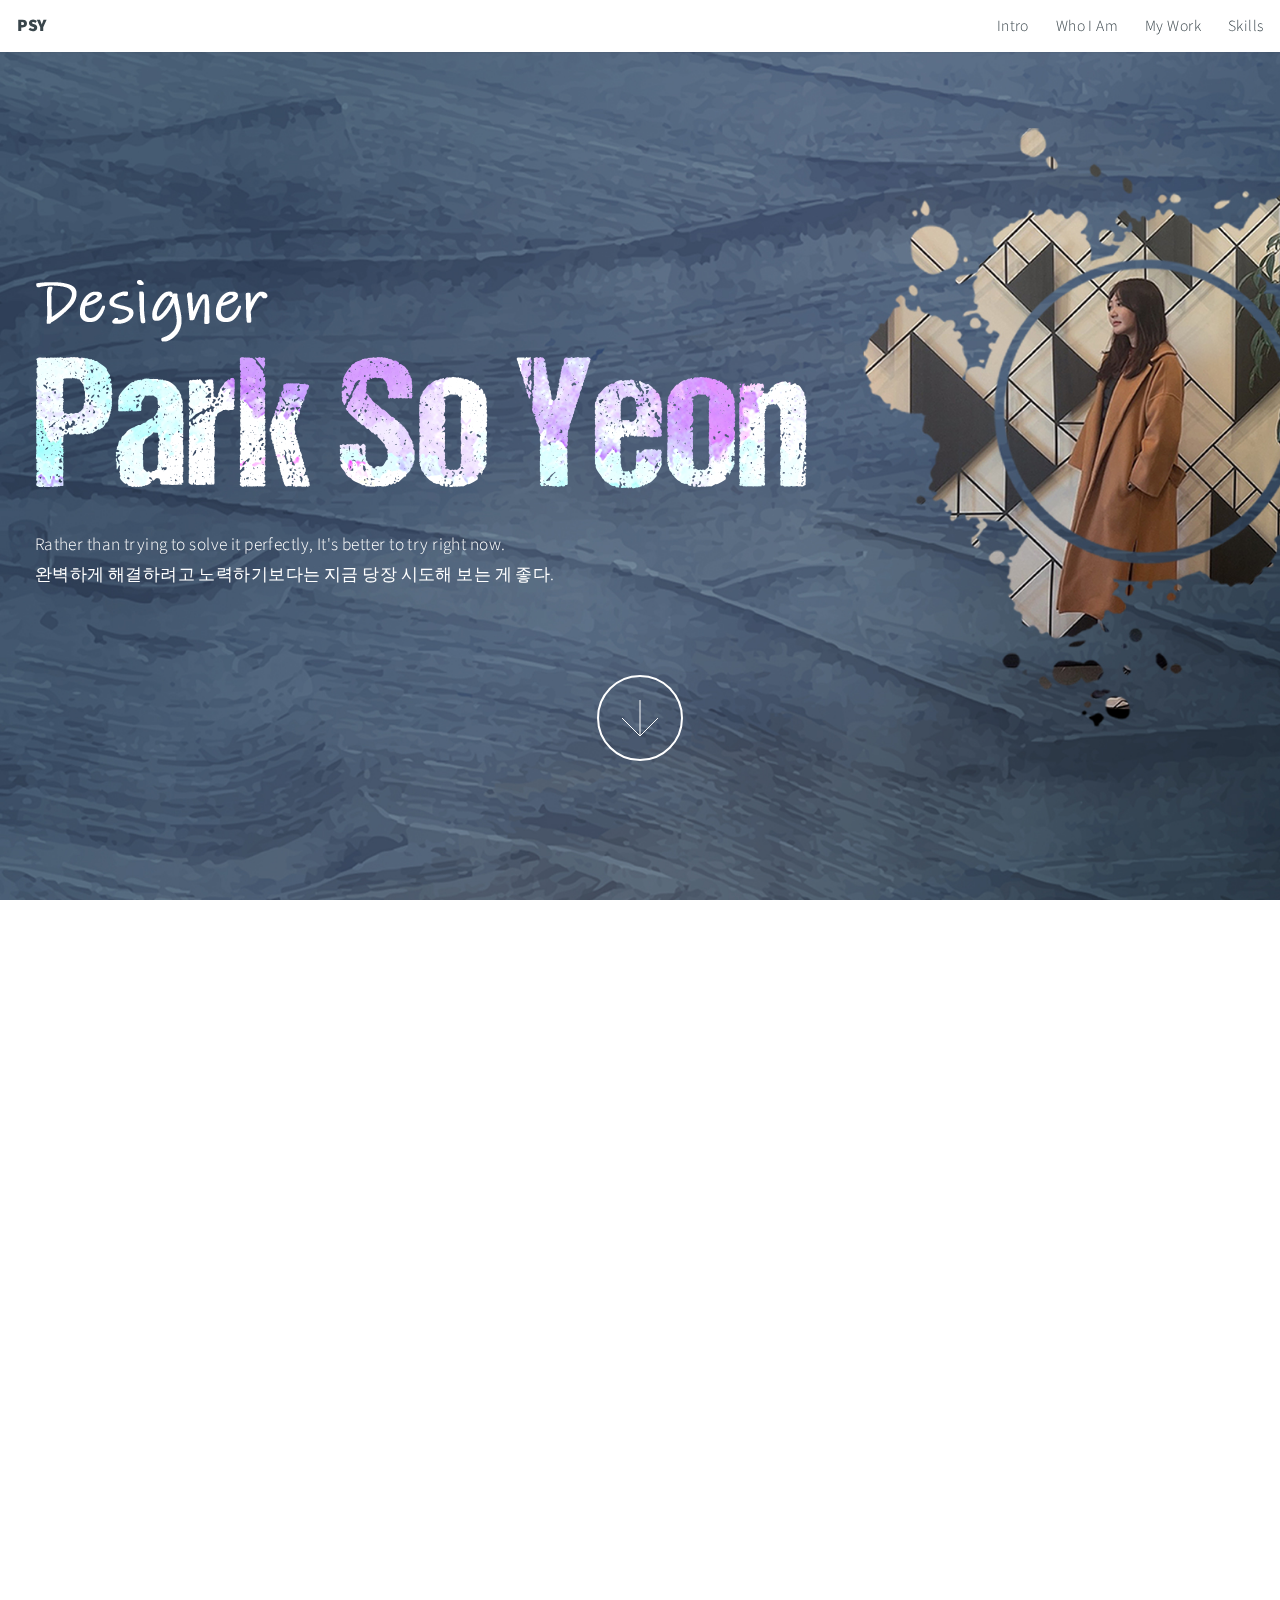
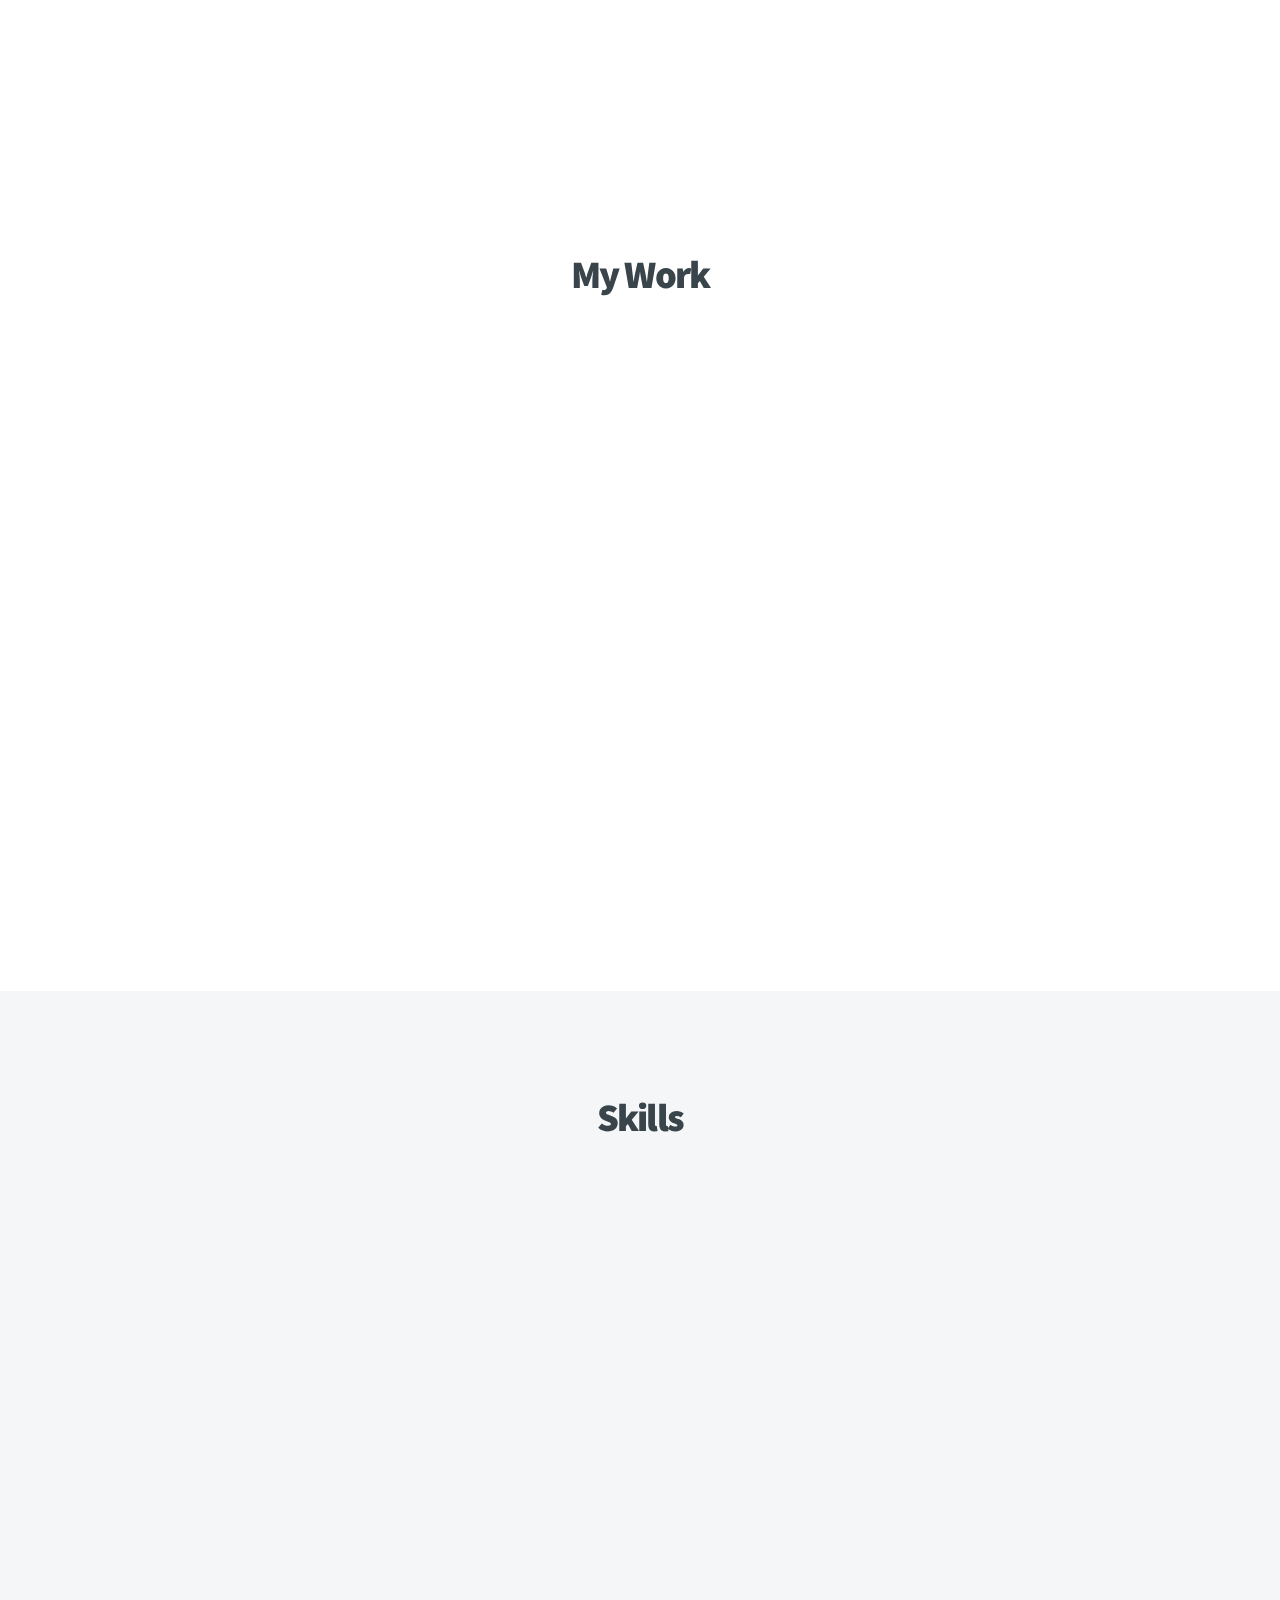
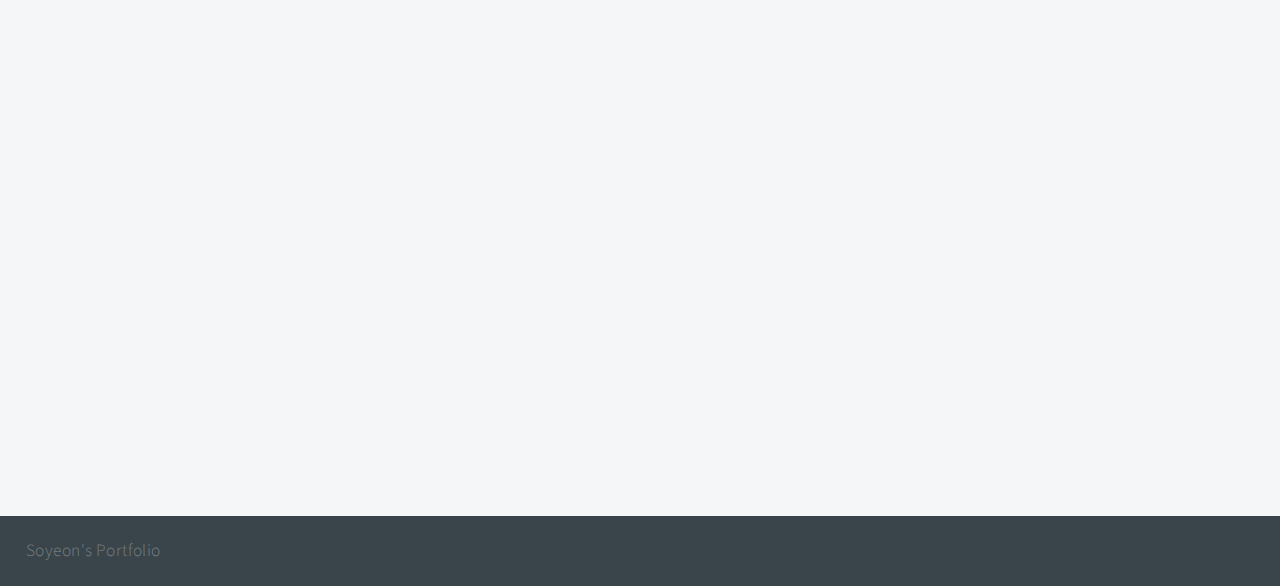
<file: index.html>
<!DOCTYPE HTML>
<!--
	Big Picture by HTML5 UP
	html5up.net | @ajlkn
	Free for personal and commercial use under the CCA 3.0 license (html5up.net/license)
-->
<html>

<head>
	<title>Soyeon's Portfolio</title>
	<meta charset="utf-8" />
	<meta name="viewport" content="width=device-width, initial-scale=1, user-scalable=no" />
	
	<link href="https://unpkg.com/aos@2.3.1/dist/aos.css" rel="stylesheet"><!--aos css 연결-->
	<script src="https://unpkg.com/aos@2.3.1/dist/aos.js"></script><!--aos js 연결-->
	<link rel="stylesheet" href="assets/css/main.css" />
	<noscript>
		<link rel="stylesheet" href="assets/css/noscript.css" />
	</noscript>
</head>

<body class="is-preload">

	<!-- Header -->
	<header id="header">
		<h1>PSY</h1>
		<nav>
			<ul>
				<li><a href="#intro">Intro</a></li>
				<li><a href="#two">Who I Am</a></li>
				<li><a href="#work">My Work</a></li>
				<li><a href="#contact">Skills</a></li>
			</ul>
		</nav>
	</header>

	<!-- Intro -->
	<section id="intro" class="main style1 dark fullscreen">
		<div class="content">
			<img src="images/disigner.png" alt="디자이너 박소연">
			<p>
				Rather than trying to solve it perfectly,<br class="brnone">
				It's better to try right now. <br><br class="brnone">
				완벽하게 해결하려고 노력하기보다는<br class="brnone">
				지금 당장 시도해 보는 게 좋다.
			</p>
			<footer>
				<a href="#two" class="button style2 down">More</a>
			</footer>
		</div>
	</section>



	<!-- Two -->
	<section id="two" class="main style2 left dark fullscreen">
		<div class="content box style2">
			<header>
				<h2><img src="images/whoiam.png" alt="who i am"></h2>
			</header>
			<h3>언제나 배울 준비가 되어있는 Attitude!</h3>
			<p>
				
				새로운 경험과 그 경험 속에서 배우는 지식은 끝없이 펼쳐져 있다고 생각합니다. <br>
				저는 그런 생활에서도 무언가를 얻기 위해 늘 생각하고 상상하곤 했습니다. <br>
				그런 생각을 그려내는 디자이너에 매료되어 지금 이 자리까지 왔습니다. <br>
				하루하루를 배우고 느끼며 즐거움을 얻는 디자이너, <br>
				그 경험들을 토대로 새로운 세계를 만드는 디자이너 <br>
				그런 디자이너가 될 <span>박소연</span>입니다.
			</p>
		</div>
		<a href="#work" class="button style2 down anchored">Next</a>
	</section>

	<!-- Work -->
	<section id="work" class="main style3 primary">
		<div class="content">
			<header>
				<h2>My Work</h2>
				
			</header>

			<!-- Gallery  -->
			<div class="gallery">
				<article class="from-left">
					<div class="image fit">
						<img src="images/thumbs/01.jpg" title="The Anonymous Red" alt="">
					</div>
				</article>
				<article class="from-right">
					<div class="image fit">
						<p class="work_uptitle">project1</p>
						<h2 class="work_title">해뭄도시락</h2>
						<p class="work_nar">누구나 맛있게 먹을 수 있는<br>
							도시락브랜드입니다.
						</p>
						<div class="btn_box">
							<a class="work_sub_title" href="pj1_bi.html" target="_blank">BIBX Guide</a>
							<a class="work_sub_title" href="pj1_web.html" target="_blank">Web Guide</a>
							<a class="work_sub_title" href="https://soyeonpp.github.io/haemum/" target="_blank">Site</a>
							<a class="work_sub_title" href="pj1_video.html" target="_blank">Video</a>
							<a class="work_sub_title" href="https://soyeonpp.github.io/soyeonpp-haemum_Ebook/" target="_blank">E-book</a>
						</div>
					</div>
				</article>
				<article class="from-left">
					<div href="#" class="image fit" target="_blank">
						<img src="images/thumbs/03.jpg" title="Air Lounge" alt="" />
					</div>
				</article>
				<article class="from-right">
					<div class="image fit">
						<p class="work_uptitle">project2</p>
						<h2 class="work_title">은가비농장</h2>
						<p class="work_nar">
							와인을 직접 경험하고 느낄 수 있는<br>
							와인체험 포도농장입니다.
						</p>
						<div class="btn_box">
							<a class="work_sub_title" href="pj2_bi.html" target="_blank">BIBX Guide</a>
							<a class="work_sub_title" href="pj2_web.html" target="_blank">Web Guide</a>
							<a class="work_sub_title" href="https://soyeonpp.github.io/EunGabi" target="_blank">Site</a>
							<a class="work_sub_title" href="pj2_video.html" target="_blank">Video</a>
							<a class="work_sub_title" href="https://soyeonpp.github.io/EunGabi_Ebook/" target="_blank">E-book</a>
						</div>
					</div>
				</article>
			</div>

		</div>
	</section>

	<!-- Contact -->
	<section id="contact" class="main style3 secondary">
		<div class="content">
			<header>
				<h2>Skills</h2>
			</header>
			<div id="section2">
				<div class="chart chart2" data-percent="80" data-aos="fade-up" data-aos-duration="1500"><span class="title">HTML5</span></div>
			
			<div class="chart chart2" data-percent="70" data-aos="fade-up" data-aos-duration="1500"><span class="title">CSS3</span></div>
		
			<div class="chart chart2" data-percent="70" data-aos="fade-up" data-aos-duration="1500"><span class="title">Photoshop</span></div>
			</div>
			<div id="section2">
				<div class="chart chart2" data-percent="70" data-aos="fade-up" data-aos-duration="1500"><span class="title">Illustator</span></div>
			
			<div class="chart chart2" data-percent="60" data-aos="fade-up" data-aos-duration="1500"><span class="title">After Effects</span></div>
		
			<div class="chart chart2" data-percent="65" data-aos="fade-up" data-aos-duration="1500"><span class="title">Premiere</span></div>
			</div>
		</div>
	</section>

	<!-- Footer -->
	<footer id="footer">

		<!-- Icons -->
		<ul class="icons">
			<li>Soyeon's Portfolio</li>
		</ul>

		<!-- Menu -->
		<ul class="menu">
			
		</ul>

	</footer>

	<!-- Scripts -->
	<script src="assets/js/jquery.min.js"></script>
	<script src="assets/js/jquery.scrolly.min.js"></script>
	<script src="assets/js/jquery.scrollex.min.js"></script>
	<script src="assets/js/browser.min.js"></script>
	<script src="assets/js/breakpoints.min.js"></script>

	<script src="assets/js/jquery.easypiechart.min.js"></script><!--차트 제이쿼리 소스-->
	<script src="assets/js/chart_style.js"></script><!--차트 모양, 색상 변경하는 파일 소스-->
	<script src="assets/js/util.js"></script>
	<script src="assets/js/main.js"></script>
	<script>//원형그래프
		AOS.init();
	  </script>

</body>

</html>
</file>
<file: assets/css/noscript.css>
/*
	Big Picture by HTML5 UP
	html5up.net | @ajlkn
	Free for personal and commercial use under the CCA 3.0 license (html5up.net/license)
*/

/* Loader */

	body:before, body:after {
		display: none;
	}
</file>
<file: assets/css/main.css>
@import url("https://fonts.googleapis.com/css?family=Source+Sans+Pro:300,900");
@import url("fontawesome-all.min.css");

/*
	Big Picture by HTML5 UP
	html5up.net | @ajlkn
	Free for personal and commercial use under the CCA 3.0 license (html5up.net/license)
*/



html, body, div, span, applet, object,
iframe, h1, h2, h3, h4, h5, h6, p, blockquote,
pre, a, abbr, acronym, address, big, cite,
code, del, dfn, em, img, ins, kbd, q, s, samp,
small, strike, strong, sub, sup, tt, var, b,
u, i, center, dl, dt, dd, ol, ul, li, fieldset,
form, label, legend, table, caption, tbody,
tfoot, thead, tr, th, td, article, aside,
canvas, details, embed, figure, figcaption,
footer, header, hgroup, menu, nav, output, ruby,
section, summary, time, mark, audio, video {
	margin: 0;
	padding: 0;
	border: 0;
	font-size: 100%;
	font: inherit;
	vertical-align: baseline;}
a{
	text-decoration: none;
}
article, aside, details, figcaption, figure,
footer, header, hgroup, menu, nav, section {
	display: block;}

body {
	line-height: 1;
}

ol, ul {
	list-style: none;
}

blockquote, q {
	quotes: none;
}

	blockquote:before, blockquote:after, q:before, q:after {
		content: '';
		content: none;
	}

table {
	border-collapse: collapse;
	border-spacing: 0;
}

body {
	-webkit-text-size-adjust: none;
}

mark {
	background-color: transparent;
	color: inherit;
}

input::-moz-focus-inner {
	border: 0;
	padding: 0;
}

input, select, textarea {
	-moz-appearance: none;
	-webkit-appearance: none;
	-ms-appearance: none;
	appearance: none;
}
/*그래프*/
.chart {float: left; width: 33.33%; height: 296px; text-align: center;}
.chart span.title{position: relative; display: block; width: 100%; text-align: center; top: 110px;}
#section2{
 margin-top: 30px;
}
@media screen and (max-width: 1280px) {

	.chart{
		width: 50%;
	}

}
@media screen and (max-width: 737px) {

	.chart{
		width: 100%;
	}

}

/* Basic */

	@-ms-viewport {
		width: device-width;
	}

	html {
		height: 100%;
	}

	html {
		box-sizing: border-box;
	}

	*, *:before, *:after {
		box-sizing: inherit;
	}

	body {
		background: #ffffff;
		height: 100%;
		min-width: 320px;
	}

		body.is-preload *, body.is-preload *:before, body.is-preload *:after {
			-moz-animation: none !important;
			-webkit-animation: none !important;
			-ms-animation: none !important;
			animation: none !important;
			-moz-transition: none !important;
			-webkit-transition: none !important;
			-ms-transition: none !important;
			transition: none !important;
		}
		.main.style2 > .content > h3{
			padding-bottom: 20px;
		}

/* Spinner */

	@-moz-keyframes spinner-rotate {
		0% {
			-moz-transform: scale(1) rotate(0deg);
			-webkit-transform: scale(1) rotate(0deg);
			-ms-transform: scale(1) rotate(0deg);
			transform: scale(1) rotate(0deg);
		}

		100% {
			-moz-transform: scale(1) rotate(360deg);
			-webkit-transform: scale(1) rotate(360deg);
			-ms-transform: scale(1) rotate(360deg);
			transform: scale(1) rotate(360deg);
		}
	}

	@-webkit-keyframes spinner-rotate {
		0% {
			-moz-transform: scale(1) rotate(0deg);
			-webkit-transform: scale(1) rotate(0deg);
			-ms-transform: scale(1) rotate(0deg);
			transform: scale(1) rotate(0deg);
		}

		100% {
			-moz-transform: scale(1) rotate(360deg);
			-webkit-transform: scale(1) rotate(360deg);
			-ms-transform: scale(1) rotate(360deg);
			transform: scale(1) rotate(360deg);
		}
	}

	@-ms-keyframes spinner-rotate {
		0% {
			-moz-transform: scale(1) rotate(0deg);
			-webkit-transform: scale(1) rotate(0deg);
			-ms-transform: scale(1) rotate(0deg);
			transform: scale(1) rotate(0deg);
		}

		100% {
			-moz-transform: scale(1) rotate(360deg);
			-webkit-transform: scale(1) rotate(360deg);
			-ms-transform: scale(1) rotate(360deg);
			transform: scale(1) rotate(360deg);
		}
	}

	@keyframes spinner-rotate {
		0% {
			-moz-transform: scale(1) rotate(0deg);
			-webkit-transform: scale(1) rotate(0deg);
			-ms-transform: scale(1) rotate(0deg);
			transform: scale(1) rotate(0deg);
		}

		100% {
			-moz-transform: scale(1) rotate(360deg);
			-webkit-transform: scale(1) rotate(360deg);
			-ms-transform: scale(1) rotate(360deg);
			transform: scale(1) rotate(360deg);
		}
	}

/* Loader */

	@-moz-keyframes spinner-show {
		0% {
			opacity: 0;
		}

		100% {
			opacity: 1;
		}
	}

	@-webkit-keyframes spinner-show {
		0% {
			opacity: 0;
		}

		100% {
			opacity: 1;
		}
	}

	@-ms-keyframes spinner-show {
		0% {
			opacity: 0;
		}

		100% {
			opacity: 1;
		}
	}

	@keyframes spinner-show {
		0% {
			opacity: 0;
		}

		100% {
			opacity: 1;
		}
	}

	@-moz-keyframes spinner-hide {
		0% {
			-moz-transform: scale(1) rotate(0deg);
			-webkit-transform: scale(1) rotate(0deg);
			-ms-transform: scale(1) rotate(0deg);
			transform: scale(1) rotate(0deg);
			color: #e5e6e7;
			z-index: 100001;
		}

		99% {
			-moz-transform: scale(0.5) rotate(360deg);
			-webkit-transform: scale(0.5) rotate(360deg);
			-ms-transform: scale(0.5) rotate(360deg);
			transform: scale(0.5) rotate(360deg);
			color: #e5e6e7;
			z-index: 100001;
		}

		100% {
			-moz-transform: scale(0.5) rotate(360deg);
			-webkit-transform: scale(0.5) rotate(360deg);
			-ms-transform: scale(0.5) rotate(360deg);
			transform: scale(0.5) rotate(360deg);
			color: #e5e6e7;
			z-index: -1;
		}
	}

	@-webkit-keyframes spinner-hide {
		0% {
			-moz-transform: scale(1) rotate(0deg);
			-webkit-transform: scale(1) rotate(0deg);
			-ms-transform: scale(1) rotate(0deg);
			transform: scale(1) rotate(0deg);
			color: #e5e6e7;
			z-index: 100001;
		}

		99% {
			-moz-transform: scale(0.5) rotate(360deg);
			-webkit-transform: scale(0.5) rotate(360deg);
			-ms-transform: scale(0.5) rotate(360deg);
			transform: scale(0.5) rotate(360deg);
			color: #e5e6e7;
			z-index: 100001;
		}

		100% {
			-moz-transform: scale(0.5) rotate(360deg);
			-webkit-transform: scale(0.5) rotate(360deg);
			-ms-transform: scale(0.5) rotate(360deg);
			transform: scale(0.5) rotate(360deg);
			color: #e5e6e7;
			z-index: -1;
		}
	}

	@-ms-keyframes spinner-hide {
		0% {
			-moz-transform: scale(1) rotate(0deg);
			-webkit-transform: scale(1) rotate(0deg);
			-ms-transform: scale(1) rotate(0deg);
			transform: scale(1) rotate(0deg);
			color: #e5e6e7;
			z-index: 100001;
		}

		99% {
			-moz-transform: scale(0.5) rotate(360deg);
			-webkit-transform: scale(0.5) rotate(360deg);
			-ms-transform: scale(0.5) rotate(360deg);
			transform: scale(0.5) rotate(360deg);
			color: #e5e6e7;
			z-index: 100001;
		}

		100% {
			-moz-transform: scale(0.5) rotate(360deg);
			-webkit-transform: scale(0.5) rotate(360deg);
			-ms-transform: scale(0.5) rotate(360deg);
			transform: scale(0.5) rotate(360deg);
			color: #e5e6e7;
			z-index: -1;
		}
	}

	@keyframes spinner-hide {
		0% {
			-moz-transform: scale(1) rotate(0deg);
			-webkit-transform: scale(1) rotate(0deg);
			-ms-transform: scale(1) rotate(0deg);
			transform: scale(1) rotate(0deg);
			color: #e5e6e7;
			z-index: 100001;
		}

		99% {
			-moz-transform: scale(0.5) rotate(360deg);
			-webkit-transform: scale(0.5) rotate(360deg);
			-ms-transform: scale(0.5) rotate(360deg);
			transform: scale(0.5) rotate(360deg);
			color: #e5e6e7;
			z-index: 100001;
		}

		100% {
			-moz-transform: scale(0.5) rotate(360deg);
			-webkit-transform: scale(0.5) rotate(360deg);
			-ms-transform: scale(0.5) rotate(360deg);
			transform: scale(0.5) rotate(360deg);
			color: #e5e6e7;
			z-index: -1;
		}
	}

	@-moz-keyframes overlay-hide {
		0% {
			opacity: 1;
			z-index: 100000;
		}

		15% {
			opacity: 1;
			z-index: 100000;
		}

		99% {
			opacity: 0;
			z-index: 100000;
		}

		100% {
			opacity: 0;
			z-index: -1;
		}
	}

	@-webkit-keyframes overlay-hide {
		0% {
			opacity: 1;
			z-index: 100000;
		}

		15% {
			opacity: 1;
			z-index: 100000;
		}

		99% {
			opacity: 0;
			z-index: 100000;
		}

		100% {
			opacity: 0;
			z-index: -1;
		}
	}

	@-ms-keyframes overlay-hide {
		0% {
			opacity: 1;
			z-index: 100000;
		}

		15% {
			opacity: 1;
			z-index: 100000;
		}

		99% {
			opacity: 0;
			z-index: 100000;
		}

		100% {
			opacity: 0;
			z-index: -1;
		}
	}

	@keyframes overlay-hide {
		0% {
			opacity: 1;
			z-index: 100000;
		}

		15% {
			opacity: 1;
			z-index: 100000;
		}

		99% {
			opacity: 0;
			z-index: 100000;
		}

		100% {
			opacity: 0;
			z-index: -1;
		}
	}

	body {
		text-decoration: none;
	}

		body:before {
			-moz-animation: spinner-show 1.5s 1 0.25s ease forwards, spinner-hide 0.25s ease-in-out forwards !important;
			-webkit-animation: spinner-show 1.5s 1 0.25s ease forwards, spinner-hide 0.25s ease-in-out forwards !important;
			-ms-animation: spinner-show 1.5s 1 0.25s ease forwards, spinner-hide 0.25s ease-in-out forwards !important;
			animation: spinner-show 1.5s 1 0.25s ease forwards, spinner-hide 0.25s ease-in-out forwards !important;
			-moz-transform-origin: 50% 50%;
			-webkit-transform-origin: 50% 50%;
			-ms-transform-origin: 50% 50%;
			transform-origin: 50% 50%;
			-moz-osx-font-smoothing: grayscale;
			-webkit-font-smoothing: antialiased;
			font-family: FontAwesome;
			font-style: normal;
			font-weight: normal;
			text-transform: none !important;
			color: #e5e6e7;
			content: '\f1ce';
			cursor: default;
			display: block;
			font-size: 2em;
			height: 2em;
			left: 50%;
			line-height: 2em;
			margin: -1em 0 0 -1em;
			opacity: 0;
			position: fixed;
			text-align: center;
			top: 50%;
			width: 2em;
			z-index: -1;
		}

		body:after {
			-moz-animation: overlay-hide 1.5s ease-in forwards !important;
			-webkit-animation: overlay-hide 1.5s ease-in forwards !important;
			-ms-animation: overlay-hide 1.5s ease-in forwards !important;
			animation: overlay-hide 1.5s ease-in forwards !important;
			background: #ffffff;
			content: '';
			display: block;
			height: 100%;
			left: 0;
			opacity: 0;
			position: fixed;
			top: 0;
			width: 100%;
			z-index: -1;
		}

		body.is-preload:before {
			-moz-animation: spinner-show 1.5s 1 0.25s ease forwards, spinner-rotate 0.75s infinite linear !important;
			-webkit-animation: spinner-show 1.5s 1 0.25s ease forwards, spinner-rotate 0.75s infinite linear !important;
			-ms-animation: spinner-show 1.5s 1 0.25s ease forwards, spinner-rotate 0.75s infinite linear !important;
			animation: spinner-show 1.5s 1 0.25s ease forwards, spinner-rotate 0.75s infinite linear !important;
			z-index: 100001;
		}

		body.is-preload:after {
			-moz-animation: none !important;
			-webkit-animation: none !important;
			-ms-animation: none !important;
			animation: none !important;
			opacity: 1;
			z-index: 100000;
		}

	@media (-webkit-min-device-pixel-ratio: 2) {

		body:before {
			line-height: 2.025em;
		}

	}

/* Type */

	body, input, textarea, select {
		font-family: "Source Sans Pro", "sans-serif";
		font-weight: 300;
		font-size: 18pt;
		line-height: 1.75em;
		color: #39454b;
		letter-spacing: 0.025em;
	}

		@media screen and (max-width: 1920px) {

			body, input, textarea, select {
				font-size: 17pt;
			}

		}

		@media screen and (max-width: 1680px) {

			body, input, textarea, select {
				font-size: 15pt;
			}

		}

		@media screen and (max-width: 1280px) {

			body, input, textarea, select {
				font-size: 13pt;
			}

		}

		@media screen and (max-width: 1000px) {

			body, input, textarea, select {
				font-size: 13pt;
			}

		}

		@media screen and (max-width: 736px) {

			body, input, textarea, select {
				font-size: 12pt;
				line-height: 1.5em;
			}

		}

	h1, h2, h3, h4, h5, h6 {
		font-weight: 900;
		color: inherit;
		letter-spacing: -0.0325em;
	}

		h1 a, h2 a, h3 a, h4 a, h5 a, h6 a {
			color: inherit;
			text-decoration: none;
		}

	h2 {
		font-size: 2.25em;
		line-height: 1.25em;
		letter-spacing: -0.05em;
	}
	h2 img{
		max-width: 100%;
	}

	@media screen and (max-width: 736px) {

		h2 {
			font-size: 1.5em;
		}

	}

	strong, b {
		font-weight: 900;
		color: inherit;
	}

	em, i {
		font-style: italic;
	}

	a {
		-moz-transition: color 0.2s ease-in-out;
		-webkit-transition: color 0.2s ease-in-out;
		-ms-transition: color 0.2s ease-in-out;
		transition: color 0.2s ease-in-out;
		color: #98c593;
	}

	sub {
		position: relative;
		top: 0.5em;
		font-size: 0.8em;
	}

	sup {
		position: relative;
		top: -0.5em;
		font-size: 0.8em;
	}

	hr {
		border: 0;
		border-top: solid 1px #e5e6e7;
	}

	blockquote {
		border-left: solid 0.5em #e5e6e7;
		padding: 1em 0 1em 2em;
		font-style: italic;
	}

	p, ul, ol, dl, table {
		margin-bottom: 1em;
	}

/* Box */

	.box {
		background: rgba(255,255,255,0.3);
		color: #2c3235;
		padding: 2em;
	}

		.box > :last-child {
			margin-bottom: 0;
		}

		.box.style2 {
			padding: 3em 2.5em 3em 2.5em;
		}

		@media screen and (max-width: 736px) {

			.box {
				padding: 1em;
			}

				.box.style2 {
					padding: 1.5em 1.25em 1.5em 1.25em;
					background-color: rgba(255, 255, 255, 0.3);
				}

		}

/* Button */

	input[type="button"],
	input[type="submit"],
	input[type="reset"],
	.button,
	button {
		-moz-appearance: none;
		-webkit-appearance: none;
		-ms-appearance: none;
		appearance: none;
		-moz-transition: background-color 0.2s ease-in-out;
		-webkit-transition: background-color 0.2s ease-in-out;
		-ms-transition: background-color 0.2s ease-in-out;
		transition: background-color 0.2s ease-in-out;
		background-color: #98c593;
		border: 0;
		border-radius: 3.5em;
		color: #ffffff;
		cursor: pointer;
		display: inline-block;
		height: 3.5em;
		line-height: 3.5em;
		outline: 0;
		padding: 0 2em 0 2em;
		position: relative;
		text-align: center;
		text-decoration: none;
	}

		input[type="button"].down,
		input[type="submit"].down,
		input[type="reset"].down,
		.button.down,
		button.down {
			width: 5em;
			height: 5em;
			line-height: 4.5em;
			padding: 0;
			background-image: url("images/dark-arrow.svg");
			background-position: center center;
			background-repeat: no-repeat;
			text-indent: -10em;
			overflow: hidden;
		}

			input[type="button"].down.anchored,
			input[type="submit"].down.anchored,
			input[type="reset"].down.anchored,
			.button.down.anchored,
			button.down.anchored {
				bottom: 0;
				border-bottom: 0;
				border-radius: 3em 3em 0 0;
				height: 4.5em;
				margin-left: -2.5em;
			}

		input[type="button"].anchored,
		input[type="submit"].anchored,
		input[type="reset"].anchored,
		.button.anchored,
		button.anchored {
			position: absolute;
			left: 50%;
		}

		input[type="button"]:hover,
		input[type="submit"]:hover,
		input[type="reset"]:hover,
		.button:hover,
		button:hover {
			background-color: #a8cea4;
		}

		input[type="button"]:active,
		input[type="submit"]:active,
		input[type="reset"]:active,
		.button:active,
		button:active {
			background-color: #88bc82;
		}

		input[type="button"].style2,
		input[type="submit"].style2,
		input[type="reset"].style2,
		.button.style2,
		button.style2 {
			background-color: transparent;
			border: solid 2px #e5e6e7;
			color: inherit;
		}

			input[type="button"].style2:hover,
			input[type="submit"].style2:hover,
			input[type="reset"].style2:hover,
			.button.style2:hover,
			button.style2:hover {
				background-color: rgba(229, 230, 231, 0.25);
			}

			input[type="button"].style2:active,
			input[type="submit"].style2:active,
			input[type="reset"].style2:active,
			.button.style2:active,
			button.style2:active {
				background-color: rgba(229, 230, 231, 0.375);
			}

			input[type="button"].style2.down,
			input[type="submit"].style2.down,
			input[type="reset"].style2.down,
			.button.style2.down,
			button.style2.down {
				background-image: url("images/arrow.svg");
			}

/* Form */

	form {
		margin: 0 0 2em 0;
	}

		form > :last-child {
			margin-bottom: 0;
		}

		form > .fields {
			display: -moz-flex;
			display: -webkit-flex;
			display: -ms-flex;
			display: flex;
			-moz-flex-wrap: wrap;
			-webkit-flex-wrap: wrap;
			-ms-flex-wrap: wrap;
			flex-wrap: wrap;
			width: calc(100% + 3em);
			margin: -1.5em 0 2em -1.5em;
		}

			form > .fields > .field {
				-moz-flex-grow: 0;
				-webkit-flex-grow: 0;
				-ms-flex-grow: 0;
				flex-grow: 0;
				-moz-flex-shrink: 0;
				-webkit-flex-shrink: 0;
				-ms-flex-shrink: 0;
				flex-shrink: 0;
				padding: 1.5em 0 0 1.5em;
				width: calc(100% - 1.5em);
			}

				form > .fields > .field.half {
					width: calc(50% - 0.75em);
				}

				form > .fields > .field.third {
					width: calc(100%/3 - 0.5em);
				}

				form > .fields > .field.quarter {
					width: calc(25% - 0.375em);
				}

		@media screen and (max-width: 480px) {

			form > .fields {
				width: calc(100% + 2em);
				margin: -1em 0 2em -1em;
			}

				form > .fields > .field {
					padding: 1em 0 0 1em;
					width: calc(100% - 1em);
				}

					form > .fields > .field.half {
						width: calc(100% - 1em);
					}

					form > .fields > .field.third {
						width: calc(100% - 1em);
					}

					form > .fields > .field.quarter {
						width: calc(100% - 1em);
					}

		}

	label {
		display: block;
	}

	input[type="text"],
	input[type="password"],
	input[type="email"],
	input[type="tel"],
	input[type="search"],
	input[type="url"],
	select,
	textarea {
		-moz-appearance: none;
		-webkit-appearance: none;
		-ms-appearance: none;
		appearance: none;
		-moz-transition: border-color 0.2s ease-in-out, color 0.2s ease-in-out;
		-webkit-transition: border-color 0.2s ease-in-out, color 0.2s ease-in-out;
		-ms-transition: border-color 0.2s ease-in-out, color 0.2s ease-in-out;
		transition: border-color 0.2s ease-in-out, color 0.2s ease-in-out;
		color: #39454b;
		display: block;
		width: 100%;
		padding: 0.65em 0.75em;
		background: none;
		border: solid 2px #e5e6e7;
		color: inherit;
		border-radius: 0.5em;
		outline: none;
	}

		input[type="text"]:focus,
		input[type="password"]:focus,
		input[type="email"]:focus,
		input[type="tel"]:focus,
		input[type="search"]:focus,
		input[type="url"]:focus,
		select:focus,
		textarea:focus {
			border-color: #9ac8e9;
		}

	input[type="text"],
	input[type="password"],
	input[type="email"],
	input[type="tel"],
	input[type="search"],
	input[type="url"],
	select {
		line-height: 1.35em;
	}

	textarea {
		min-height: 8em;
	}

	::-moz-focus-inner {
		border: 0;
	}

	::-webkit-input-placeholder {
		opacity: 0.375;
	}

	:-moz-placeholder {
		opacity: 0.375;
	}

	::-moz-placeholder {
		opacity: 0.375;
	}

	:-ms-input-placeholder {
		opacity: 0.375;
	}

/* Icon */

	.icon {
		text-decoration: none;
		position: relative;
		text-decoration: none;
	}

		.icon:before {
			-moz-osx-font-smoothing: grayscale;
			-webkit-font-smoothing: antialiased;
			display: inline-block;
			font-style: normal;
			font-variant: normal;
			text-rendering: auto;
			line-height: 1;
			text-transform: none !important;
			font-family: 'Font Awesome 5 Free';
			font-weight: 400;
		}

		.icon:before {
			line-height: inherit;
		}

		.icon > .label {
			display: none;
		}

		.icon.solid:before {
			font-weight: 900;
		}

		.icon.brands:before {
			font-family: 'Font Awesome 5 Brands';
		}

/* Image */

	.image {
		position: relative;
		display: inline-block;
	}

		

		.image img {
			display: block;
			width: 100%;
		}

		.image.featured {
			display: block;
			width: 100%;
			margin: 0 0 2em 0;
		}

		.image.fit {
			display: block;
			width: 100%;
		}

		.image.left {
			float: left;
			margin: 0 2em 2em 0;
		}

		.image.centered {
			display: block;
			margin: 0 0 2em 0;
		}

			.image.centered img {
				margin: 0 auto;
				width: auto;
			}

/* List */

	ul.default {
		list-style: disc;
		padding-left: 1em;
	}

		ul.default li {
			padding-left: 0.5em;
		}

	ul.menu {
		cursor: default;
	}

		ul.menu li {
			display: inline-block;
			line-height: 1em;
			border-left: solid 1px #e5e6e7;
			padding: 0 0 0 0.5em;
			margin: 0 0 0 0.5em;
		}

			ul.menu li:first-child {
				border-left: 0;
				padding-left: 0;
				margin-left: 0;
			}

	ol.default {
		list-style: decimal;
		padding-left: 1.25em;
	}

		ol.default li {
			padding-left: 0.25em;
		}

/* Actions */

	ul.actions {
		display: -moz-flex;
		display: -webkit-flex;
		display: -ms-flex;
		display: flex;
		cursor: default;
		list-style: none;
		margin-left: -1em;
		padding-left: 0;
	}

		ul.actions li {
			padding: 0 0 0 1em;
			vertical-align: middle;
		}

		ul.actions.special {
			-moz-justify-content: center;
			-webkit-justify-content: center;
			-ms-justify-content: center;
			justify-content: center;
			width: 100%;
			margin-left: 0;
		}

			ul.actions.special li:first-child {
				padding-left: 0;
			}

		ul.actions.stacked {
			-moz-flex-direction: column;
			-webkit-flex-direction: column;
			-ms-flex-direction: column;
			flex-direction: column;
			margin-left: 0;
		}

			ul.actions.stacked li {
				padding: 1.3em 0 0 0;
			}

				ul.actions.stacked li:first-child {
					padding-top: 0;
				}

		ul.actions.fit {
			width: calc(100% + 1em);
		}

			ul.actions.fit li {
				-moz-flex-grow: 1;
				-webkit-flex-grow: 1;
				-ms-flex-grow: 1;
				flex-grow: 1;
				-moz-flex-shrink: 1;
				-webkit-flex-shrink: 1;
				-ms-flex-shrink: 1;
				flex-shrink: 1;
				width: 100%;
			}

				ul.actions.fit li > * {
					width: 100%;
				}

			ul.actions.fit.stacked {
				width: 100%;
			}

		@media screen and (max-width: 480px) {

			ul.actions:not(.fixed) {
				-moz-flex-direction: column;
				-webkit-flex-direction: column;
				-ms-flex-direction: column;
				flex-direction: column;
				margin-left: 0;
				width: 100% !important;
			}

				ul.actions:not(.fixed) li {
					-moz-flex-grow: 1;
					-webkit-flex-grow: 1;
					-ms-flex-grow: 1;
					flex-grow: 1;
					-moz-flex-shrink: 1;
					-webkit-flex-shrink: 1;
					-ms-flex-shrink: 1;
					flex-shrink: 1;
					padding: 1em 0 0 0;
					text-align: center;
					width: 100%;
				}

					ul.actions:not(.fixed) li > * {
						width: 100%;
					}

					ul.actions:not(.fixed) li:first-child {
						padding-top: 0;
					}

					ul.actions:not(.fixed) li input[type="submit"],
					ul.actions:not(.fixed) li input[type="reset"],
					ul.actions:not(.fixed) li input[type="button"],
					ul.actions:not(.fixed) li button,
					ul.actions:not(.fixed) li .button {
						width: 100%;
					}

						ul.actions:not(.fixed) li input[type="submit"].icon:before,
						ul.actions:not(.fixed) li input[type="reset"].icon:before,
						ul.actions:not(.fixed) li input[type="button"].icon:before,
						ul.actions:not(.fixed) li button.icon:before,
						ul.actions:not(.fixed) li .button.icon:before {
							margin-left: -0.5rem;
						}

		}

/* Icons */

	ul.icons {
		cursor: default;
	}

		ul.icons li {
			display: inline-block;
		}

		ul.icons a {
			display: inline-block;
			width: 2em;
			height: 2em;
			line-height: 2em;
			text-align: center;
			border: 0;
		}

/* Sections/Article */

	header {
		margin-bottom: 1em;
	}

		header p {
			display: block;
			margin: 1em 0 0 0;
			padding: 0 0 0.5em 0;
		}

	footer {
		margin-top: 2em;
	}

/* Table */

	table {
		width: 100%;
	}

		table.default {
			width: 100%;
		}

			table.default tbody tr:nth-child(2n+2) {
				background: rgba(229, 230, 231, 0.5);
			}

			table.default td {
				padding: 0.5em 1em 0.5em 1em;
			}

			table.default th {
				text-align: left;
				font-weight: 900;
				padding: 0.5em 1em 0.5em 1em;
			}

			table.default thead {
				background: #39454b;
				color: #ffffff;
			}

			table.default tfoot {
				background: #e5e6e7;
			}

/* Poptrox */

	.poptrox-popup {
		-moz-box-sizing: content-box;
		-webkit-box-sizing: content-box;
		-ms-box-sizing: content-box;
		box-sizing: content-box;
		background: #fff;
		padding-bottom: 3em;
		box-shadow: 0 0.1em 0.15em 0 rgba(0, 0, 0, 0.15);
	}

		.poptrox-popup .loader {
			position: absolute;
			top: 50%;
			left: 50%;
			margin: -1em 0 0 -1em;
			width: 2em;
			height: 2em;
			display: block;
			font-size: 2em;
		}

			.poptrox-popup .loader:before {
				-moz-animation: spinner-rotate 0.75s infinite linear !important;
				-webkit-animation: spinner-rotate 0.75s infinite linear !important;
				-ms-animation: spinner-rotate 0.75s infinite linear !important;
				animation: spinner-rotate 0.75s infinite linear !important;
				-moz-osx-font-smoothing: grayscale;
				-webkit-font-smoothing: antialiased;
				font-family: FontAwesome;
				font-style: normal;
				font-weight: normal;
				text-transform: none !important;
				color: #e5e6e7;
				content: '\f1ce';
				cursor: default;
				display: block;
				height: 2em;
				left: 0;
				line-height: 2em;
				position: absolute;
				text-align: center;
				top: 0;
				width: 2em;
			}

		.poptrox-popup .caption {
			position: absolute;
			bottom: 0;
			left: 0;
			background: #ffffff;
			width: 100%;
			height: 3em;
			line-height: 2.8em;
			text-align: center;
			cursor: default;
			z-index: 1;
			font-size: 0.9em;
		}

		.poptrox-popup .nav-next,
		.poptrox-popup .nav-previous {
			-moz-transition: opacity 0.2s ease-in-out;
			-webkit-transition: opacity 0.2s ease-in-out;
			-ms-transition: opacity 0.2s ease-in-out;
			transition: opacity 0.2s ease-in-out;
			position: absolute;
			top: 0;
			width: 50%;
			height: 100%;
			opacity: 0;
			cursor: pointer;
			background: rgba(0, 0, 0, 0.01);
			-webkit-tap-highlight-color: rgba(255, 255, 255, 0);
		}

		.poptrox-popup .nav-next:before,
		.poptrox-popup .nav-previous:before {
			content: '';
			position: absolute;
			width: 96px;
			height: 64px;
			background: url("images/poptrox-nav.svg");
			top: calc(50% - 1.5em);
			margin: -32px 0 0 0;
		}

		.poptrox-popup:hover .nav-next,
		.poptrox-popup:hover .nav-previous {
			opacity: 0.5;
		}

		.poptrox-popup:hover .nav-next:hover,
		.poptrox-popup:hover .nav-previous:hover {
			opacity: 1.0;
		}

		.poptrox-popup .nav-previous:before {
			-moz-transform: scaleX(-1);
			-webkit-transform: scaleX(-1);
			-ms-transform: scaleX(-1);
			transform: scaleX(-1);
			-ms-filter: "FlipH";
			filter: FlipH;
		}

		.poptrox-popup .nav-next {
			right: 0;
		}

			.poptrox-popup .nav-next:before {
				right: 0;
			}

		.poptrox-popup .nav-previous {
			left: 0;
		}

			.poptrox-popup .nav-previous:before {
				left: 0;
			}

		.poptrox-popup .closer {
			-moz-transition: opacity 0.2s ease-in-out;
			-webkit-transition: opacity 0.2s ease-in-out;
			-ms-transition: opacity 0.2s ease-in-out;
			transition: opacity 0.2s ease-in-out;
			position: absolute;
			top: 0;
			right: 0;
			width: 64px;
			height: 64px;
			text-indent: -9999px;
			z-index: 2;
			opacity: 0;
			-webkit-tap-highlight-color: rgba(255, 255, 255, 0);
		}

			.poptrox-popup .closer:before {
				content: '';
				display: block;
				position: absolute;
				right: 16px;
				top: 16px;
				width: 40px;
				height: 40px;
				border-radius: 100%;
				box-shadow: inset 0 0 0 2px #fff;
				background: url("images/poptrox-closer.svg") center center;
				color: #ffffff !important;
			}

		.poptrox-popup:hover .closer {
			opacity: 0.5;
		}

			.poptrox-popup:hover .closer:hover {
				opacity: 1.0;
			}

		body.is-touch .poptrox-popup .nav-next,
		body.is-touch .poptrox-popup .nav-previous,
		body.is-touch .poptrox-popup .closer {
			opacity: 1.0 !important;
		}

		@media screen and (max-width: 736px) {

			.poptrox-popup .nav-next:before,
			.poptrox-popup .nav-previous:before {
				width: 48px;
				height: 32px;
				background-size: contain;
				margin: -16px 0 0 0;
			}

			.poptrox-popup .closer:before {
				right: 12px;
				top: 12px;
				width: 20px;
				height: 20px;
				box-shadow: inset 0 0 0 1px #fff;
				background-size: contain;
				opacity: 0.65;
			}

		}

/* Gallery */
.work_uptitle{
	padding-top:1em;
	margin-bottom:0;
	font-size:16px
}
.work_title{
	font-size:1.2em;
	color: #39454b;
}
.work_sub_title{
	padding-bottom:1em;
	display: inline-block;
	color: #39454b;
	border:1px solid #39454b;
	padding:0.3em 0.5em;
	line-height: 120%;
	font-size:0.8em;
	margin:0.1em;
}

.work_sub_title:hover{
	background:#aaa;
	transition: all 0.5s;
	color:#fff;
}
.work_nar{
	padding:0.5em 0;
	margin-bottom:0;
	font-size:0.8em;
	line-height: 150%;
}
.btn_box{
	display: flex;
	justify-content: center;
	margin:1em 0;
	flex-wrap: wrap;
}
	.gallery {
		display: -moz-flex;
		display: -webkit-flex;
		display: -ms-flex;
		display: flex;
		-moz-flex-wrap: wrap;
		-webkit-flex-wrap: wrap;
		-ms-flex-wrap: wrap;
		flex-wrap: wrap;
		width: 45em;
		max-width: 100%;
		margin: 0 auto 2em auto;
	}

		.gallery article {
			-moz-transition: -moz-transform 1s ease, opacity 1s ease;
			-webkit-transition: -webkit-transform 1s ease, opacity 1s ease;
			-ms-transition: -ms-transform 1s ease, opacity 1s ease;
			transition: transform 1s ease, opacity 1s ease;
			-moz-transform: translateX(0);
			-webkit-transform: translateX(0);
			-ms-transform: translateX(0);
			transform: translateX(0);
			width: 50%;
			position: relative;
			opacity: 1.0;
		}

			.gallery article .image {
				margin: 0;
				display: block;
			}

			.gallery article:nth-last-child(1n) {
				-moz-transition-delay: 0.05s;
				-webkit-transition-delay: 0.05s;
				-ms-transition-delay: 0.05s;
				transition-delay: 0.05s;
			}

			.gallery article:nth-last-child(2n) {
				-moz-transition-delay: 0.05s;
				-webkit-transition-delay: 0.05s;
				-ms-transition-delay: 0.05s;
				transition-delay: 0.05s;
			}

			.gallery article:nth-last-child(2n) {
				-moz-transition-delay: 0.1s;
				-webkit-transition-delay: 0.1s;
				-ms-transition-delay: 0.1s;
				transition-delay: 0.1s;
			}

			.gallery article:nth-last-child(3n) {
				-moz-transition-delay: 0.1s;
				-webkit-transition-delay: 0.1s;
				-ms-transition-delay: 0.1s;
				transition-delay: 0.1s;
			}

			.gallery article:nth-last-child(3n) {
				-moz-transition-delay: 0.15s;
				-webkit-transition-delay: 0.15s;
				-ms-transition-delay: 0.15s;
				transition-delay: 0.15s;
			}

			.gallery article:nth-last-child(4n) {
				-moz-transition-delay: 0.15s;
				-webkit-transition-delay: 0.15s;
				-ms-transition-delay: 0.15s;
				transition-delay: 0.15s;
			}

			.gallery article:nth-last-child(4n) {
				-moz-transition-delay: 0.2s;
				-webkit-transition-delay: 0.2s;
				-ms-transition-delay: 0.2s;
				transition-delay: 0.2s;
			}

			.gallery article:nth-last-child(5n) {
				-moz-transition-delay: 0.2s;
				-webkit-transition-delay: 0.2s;
				-ms-transition-delay: 0.2s;
				transition-delay: 0.2s;
			}

			.gallery article:nth-last-child(5n) {
				-moz-transition-delay: 0.25s;
				-webkit-transition-delay: 0.25s;
				-ms-transition-delay: 0.25s;
				transition-delay: 0.25s;
			}

			.gallery article:nth-last-child(6n) {
				-moz-transition-delay: 0.25s;
				-webkit-transition-delay: 0.25s;
				-ms-transition-delay: 0.25s;
				transition-delay: 0.25s;
			}

			.gallery article:nth-last-child(6n) {
				-moz-transition-delay: 0.3s;
				-webkit-transition-delay: 0.3s;
				-ms-transition-delay: 0.3s;
				transition-delay: 0.3s;
			}

			.gallery article:nth-last-child(7n) {
				-moz-transition-delay: 0.3s;
				-webkit-transition-delay: 0.3s;
				-ms-transition-delay: 0.3s;
				transition-delay: 0.3s;
			}

			.gallery article:nth-last-child(7n) {
				-moz-transition-delay: 0.35s;
				-webkit-transition-delay: 0.35s;
				-ms-transition-delay: 0.35s;
				transition-delay: 0.35s;
			}

			.gallery article:nth-last-child(8n) {
				-moz-transition-delay: 0.35s;
				-webkit-transition-delay: 0.35s;
				-ms-transition-delay: 0.35s;
				transition-delay: 0.35s;
			}

			.gallery article:nth-last-child(8n) {
				-moz-transition-delay: 0.4s;
				-webkit-transition-delay: 0.4s;
				-ms-transition-delay: 0.4s;
				transition-delay: 0.4s;
			}

			.gallery article:nth-last-child(9n) {
				-moz-transition-delay: 0.4s;
				-webkit-transition-delay: 0.4s;
				-ms-transition-delay: 0.4s;
				transition-delay: 0.4s;
			}

			.gallery article:nth-last-child(9n) {
				-moz-transition-delay: 0.45s;
				-webkit-transition-delay: 0.45s;
				-ms-transition-delay: 0.45s;
				transition-delay: 0.45s;
			}

			.gallery article:nth-last-child(10n) {
				-moz-transition-delay: 0.45s;
				-webkit-transition-delay: 0.45s;
				-ms-transition-delay: 0.45s;
				transition-delay: 0.45s;
			}

			.gallery article:nth-last-child(10n) {
				-moz-transition-delay: 0.5s;
				-webkit-transition-delay: 0.5s;
				-ms-transition-delay: 0.5s;
				transition-delay: 0.5s;
			}

			.gallery article:nth-last-child(11n) {
				-moz-transition-delay: 0.5s;
				-webkit-transition-delay: 0.5s;
				-ms-transition-delay: 0.5s;
				transition-delay: 0.5s;
			}

			.gallery article:nth-last-child(11n) {
				-moz-transition-delay: 0.55s;
				-webkit-transition-delay: 0.55s;
				-ms-transition-delay: 0.55s;
				transition-delay: 0.55s;
			}

			.gallery article:nth-last-child(12n) {
				-moz-transition-delay: 0.55s;
				-webkit-transition-delay: 0.55s;
				-ms-transition-delay: 0.55s;
				transition-delay: 0.55s;
			}

			.gallery article:nth-last-child(12n) {
				-moz-transition-delay: 0.6s;
				-webkit-transition-delay: 0.6s;
				-ms-transition-delay: 0.6s;
				transition-delay: 0.6s;
			}

			.gallery article:nth-last-child(13n) {
				-moz-transition-delay: 0.6s;
				-webkit-transition-delay: 0.6s;
				-ms-transition-delay: 0.6s;
				transition-delay: 0.6s;
			}

			.gallery article:nth-last-child(13n) {
				-moz-transition-delay: 0.65s;
				-webkit-transition-delay: 0.65s;
				-ms-transition-delay: 0.65s;
				transition-delay: 0.65s;
			}

			.gallery article:nth-last-child(14n) {
				-moz-transition-delay: 0.65s;
				-webkit-transition-delay: 0.65s;
				-ms-transition-delay: 0.65s;
				transition-delay: 0.65s;
			}

			.gallery article:nth-last-child(14n) {
				-moz-transition-delay: 0.7s;
				-webkit-transition-delay: 0.7s;
				-ms-transition-delay: 0.7s;
				transition-delay: 0.7s;
			}

			.gallery article:nth-last-child(15n) {
				-moz-transition-delay: 0.7s;
				-webkit-transition-delay: 0.7s;
				-ms-transition-delay: 0.7s;
				transition-delay: 0.7s;
			}

			.gallery article:nth-last-child(15n) {
				-moz-transition-delay: 0.75s;
				-webkit-transition-delay: 0.75s;
				-ms-transition-delay: 0.75s;
				transition-delay: 0.75s;
			}

			.gallery article:nth-last-child(16n) {
				-moz-transition-delay: 0.75s;
				-webkit-transition-delay: 0.75s;
				-ms-transition-delay: 0.75s;
				transition-delay: 0.75s;
			}

			.gallery article:nth-last-child(16n) {
				-moz-transition-delay: 0.8s;
				-webkit-transition-delay: 0.8s;
				-ms-transition-delay: 0.8s;
				transition-delay: 0.8s;
			}

			.gallery article:nth-last-child(17n) {
				-moz-transition-delay: 0.8s;
				-webkit-transition-delay: 0.8s;
				-ms-transition-delay: 0.8s;
				transition-delay: 0.8s;
			}

			.gallery article:nth-last-child(17n) {
				-moz-transition-delay: 0.85s;
				-webkit-transition-delay: 0.85s;
				-ms-transition-delay: 0.85s;
				transition-delay: 0.85s;
			}

			.gallery article:nth-last-child(18n) {
				-moz-transition-delay: 0.85s;
				-webkit-transition-delay: 0.85s;
				-ms-transition-delay: 0.85s;
				transition-delay: 0.85s;
			}

			.gallery article:nth-last-child(18n) {
				-moz-transition-delay: 0.9s;
				-webkit-transition-delay: 0.9s;
				-ms-transition-delay: 0.9s;
				transition-delay: 0.9s;
			}

			.gallery article:nth-last-child(19n) {
				-moz-transition-delay: 0.9s;
				-webkit-transition-delay: 0.9s;
				-ms-transition-delay: 0.9s;
				transition-delay: 0.9s;
			}

			.gallery article:nth-last-child(19n) {
				-moz-transition-delay: 0.95s;
				-webkit-transition-delay: 0.95s;
				-ms-transition-delay: 0.95s;
				transition-delay: 0.95s;
			}

			.gallery article:nth-last-child(20n) {
				-moz-transition-delay: 0.95s;
				-webkit-transition-delay: 0.95s;
				-ms-transition-delay: 0.95s;
				transition-delay: 0.95s;
			}

			.gallery article:nth-last-child(20n) {
				-moz-transition-delay: 1s;
				-webkit-transition-delay: 1s;
				-ms-transition-delay: 1s;
				transition-delay: 1s;
			}

			.gallery article:nth-last-child(21n) {
				-moz-transition-delay: 1s;
				-webkit-transition-delay: 1s;
				-ms-transition-delay: 1s;
				transition-delay: 1s;
			}

			.gallery article:nth-last-child(21n) {
				-moz-transition-delay: 1.05s;
				-webkit-transition-delay: 1.05s;
				-ms-transition-delay: 1.05s;
				transition-delay: 1.05s;
			}

			.gallery article:nth-last-child(22n) {
				-moz-transition-delay: 1.05s;
				-webkit-transition-delay: 1.05s;
				-ms-transition-delay: 1.05s;
				transition-delay: 1.05s;
			}

			.gallery article:nth-last-child(22n) {
				-moz-transition-delay: 1.1s;
				-webkit-transition-delay: 1.1s;
				-ms-transition-delay: 1.1s;
				transition-delay: 1.1s;
			}

			.gallery article:nth-last-child(23n) {
				-moz-transition-delay: 1.1s;
				-webkit-transition-delay: 1.1s;
				-ms-transition-delay: 1.1s;
				transition-delay: 1.1s;
			}

			.gallery article:nth-last-child(23n) {
				-moz-transition-delay: 1.15s;
				-webkit-transition-delay: 1.15s;
				-ms-transition-delay: 1.15s;
				transition-delay: 1.15s;
			}

			.gallery article:nth-last-child(24n) {
				-moz-transition-delay: 1.15s;
				-webkit-transition-delay: 1.15s;
				-ms-transition-delay: 1.15s;
				transition-delay: 1.15s;
			}

		.gallery.inactive article {
			opacity: 0;
		}

			.gallery.inactive article.from-left {
				-moz-transform: translateX(-14em);
				-webkit-transform: translateX(-14em);
				-ms-transform: translateX(-14em);
				transform: translateX(-14em);
			}

			.gallery.inactive article.from-right {
				-moz-transform: translateX(14em);
				-webkit-transform: translateX(14em);
				-ms-transform: translateX(14em);
				transform: translateX(14em);
			}

			.gallery.inactive article.from-top {
				-moz-transform: translateY(-7em);
				-webkit-transform: translateY(-7em);
				-ms-transform: translateY(-7em);
				transform: translateY(-7em);
			}

			.gallery.inactive article.from-bottom {
				-moz-transform: translateY(7em);
				-webkit-transform: translateY(7em);
				-ms-transform: translateY(7em);
				transform: translateY(7em);
			}

		@media screen and (max-width: 480px) {

			.gallery {
				-moz-flex-wrap: nowrap;
				-webkit-flex-wrap: nowrap;
				-ms-flex-wrap: nowrap;
				flex-wrap: nowrap;
				-moz-flex-direction: column;
				-webkit-flex-direction: column;
				-ms-flex-direction: column;
				flex-direction: column;
			}

				.gallery article {
					width: 100%;
				}

		}

/* Header */

	#header {
		position: fixed;
		z-index: 10000;
		left: 0;
		top: 0;
		width: 100%;
		background: rgba(255, 255, 255, 0.95);
		height: 3em;
		line-height: 3em;
		box-shadow: 0 0 0.15em 0 rgba(0, 0, 0, 0.1);
	}

		#header h1 {
			position: absolute;
			left: 1em;
			top: 0;
			height: 3em;
			line-height: 3em;
			cursor: default;
		}

			#header h1 a {
				font-size: 1.25em;
			}

		#header nav {
			position: absolute;
			right: 0.5em;
			top: 0;
			height: 3em;
			line-height: 3em;
		}

			#header nav ul {
				margin: 0;
			}

				#header nav ul li {
					display: inline-block;
					margin-left: 0.5em;
					font-size: 0.9em;
				}

					#header nav ul li a {
						display: block;
						color: inherit;
						text-decoration: none;
						height: 3em;
						line-height: 3em;
						padding: 0 0.5em 0 0.5em;
						outline: 0;
					}

		@media screen and (max-width: 736px) {

			#header {
				height: 2.5em;
				line-height: 2.5em;
			}

				#header h1 {
					text-align: center;
					position: relative;
					left: 0;
					top: 0;
					height: 2.5em;
					line-height: 2.5em;
				}

					#header h1 a {
						font-size: 1em;
					}

				#header nav {
					display: none;
				}

		}

	body {
		padding-top: 3em;
	}

		@media screen and (max-width: 736px) {

			body {
				padding-top: 2.5em;
			}

		}

/* Main */


	.main {
		display: -moz-flex;
		display: -webkit-flex;
		display: -ms-flex;
		display: flex;
		position: relative;
		margin: 0;
		overflow-x: hidden;
	}

		.main > .content {
			width: 45em;
			max-width: calc(100% - 4em);
			margin: 0 auto;
		}

			.main > .content > :last-child {
				margin-bottom: 0;
			}

		.main.fullscreen {
			min-height: 100%;
		}

		.main.style1 {
			-moz-align-items: center;
			-webkit-align-items: center;
			-ms-align-items: center;
			align-items: center;
			-moz-justify-content: center;
			-webkit-justify-content: center;
			-ms-justify-content: center;
			justify-content: center;
			text-align: center;
			padding: 3em 0 3em 0;
		}

			.main.style1 h2 {
				font-size: 4.25em;
				line-height: 1em;
			}

			.main.style1 > .content {
				-moz-transition: opacity 1s ease;
				-webkit-transition: opacity 1s ease;
				-ms-transition: opacity 1s ease;
				transition: opacity 1s ease;
				-moz-transform: translateZ(0);
				-webkit-transform: translateZ(0);
				-ms-transform: translateZ(0);
				transform: translateZ(0);
				opacity: 1.0;
				margin: 0;
				bottom: 17px;
				left: 159px;
				text-align: left;
				width: 1480px;
				padding-top: 100px;
			}
			
			.main.style1 > .content > img{
				text-align: left;
				max-width: 100%;
			}
			.main.style1 > .content > footer{
				text-align: center;
			}
			.main.style1 > .content > p{
				padding: 30px 0 50px 0;
			}

			.main.style1.inactive > .content {
				opacity: 0;
			}
			.brnone{
				display: none;
			}
			@media screen and (max-width: 737px) {
				.main.style1 > .content > p > .brnone{
					display: block;
				}
	
			}
			@media screen and (max-width: 1480px) {
				.main.style1 > .content{
					width: 100%;
				}
	
			}

		.main.style2 {
			-moz-align-items: center;
			-webkit-align-items: center;
			-ms-align-items: center;
			align-items: center;
			-moz-justify-content: center;
			-webkit-justify-content: center;
			-ms-justify-content: center;
			justify-content: center;
			padding: 3em 0 3em 0;
			overflow: hidden;
		}

			.main.style2 > .content {
				-moz-transition: -moz-transform 1s ease;
				-webkit-transition: -webkit-transform 1s ease;
				-ms-transition: -ms-transform 1s ease;
				transition: transform 1s ease;
				-moz-transform: translateZ(0);
				-webkit-transform: translateZ(0);
				-ms-transform: translateZ(0);
				transform: translateZ(0);
				position: relative;
				width: 35%;
				margin: 0;
				text-align: right;
			}

			.main.style2.left {
				-moz-justify-content: -moz-flex-start;
				-webkit-justify-content: -webkit-flex-start;
				-ms-justify-content: -ms-flex-start;
				justify-content: flex-start;
			}

			.main.style2.right {
				-moz-justify-content: -moz-flex-end;
				-webkit-justify-content: -webkit-flex-end;
				-ms-justify-content: -ms-flex-end;
				justify-content: flex-end;
			}

			.main.style2.inactive.left > .content {
				-moz-transform: translateX(-100%);
				-webkit-transform: translateX(-100%);
				-ms-transform: translateX(-100%);
				transform: translateX(-100%);
			}

			.main.style2.inactive.right > .content {
				-moz-transform: translateX(100%);
				-webkit-transform: translateX(100%);
				-ms-transform: translateX(100%);
				transform: translateX(100%);
			}

		.main.style3 {
			text-align: center;
			padding: 6em 0 6em 0;
		}

			.main.style3 .content > header {
				margin-bottom: 2em;
			}

			.main.style3.primary {
				background: #ffffff;
			}

			.main.style3.secondary {
				background: #f5f6f7;
			}

		.main.dark {
			color: #ffffff;
		}

			.main.dark a {
				color: inherit;
			}

			.main.dark .button.style2 {
				border-color: #ffffff;
			}

				.main.dark .button.style2:hover {
					background-color: rgba(255, 255, 255, 0.125);
				}

				.main.dark .button.style2:active {
					background-color: rgba(255, 255, 255, 0.25);
				}

				.main.dark .button.style2.down {
					background-image: url("images/dark-arrow.svg");
				}

		body.is-touch .main {
			background-attachment: scroll !important;
		}

		@media screen and (max-width: 1920px) {

			.main.style2 .content {
				width: 45%;
			}
			.main.style2 .content p{
				font-size: 18px;
				line-height: 180%;
			}
			.main.style2 .content p span{
				font-weight: bold;
				font-size: 20px ;
			}

		}

		@media screen and (max-width: 1280px) {

			.main.style2 .content {
				width: 60%;
			}

		}
		@media screen and (max-width: 1280px) {

			.main.style2 .content P {
				font-size: 16px;
			}

		}

		@media screen and (max-width: 1000px) {

			.main.style2 .content {
				width: 60%;
			}

		}

		@media screen and (max-width: 736px) {

			.main > .content> br {
				display: none;
			}
			.main > .content>p> br {
				display: none;
			}

			.main.fullscreen {
				height: auto !important;
			}

			.main.style1 {
				padding: 4em 15px 4em 15px;
			}

				.main.style1 h2 {
					font-size: 3em;
				}

			.main.style2 {
				padding: 6em 15px 6em 15px;
			}

				.main.style2:before, .main.style2:after {
					display: none !important;
				}

				.main.style2 .button.anchored {
					display: none;
				}

				.main.style2 .content {
					width: 100%;
					max-width: 100%;
					text-align: center;
					-moz-transform: none;
					-webkit-transform: none;
					-ms-transform: none;
					transform: none;
				}

			.main.style3 {
				text-align: center;
				padding: 3em 10px 3em 10px;
			}

		}

		@media screen and (max-width: 480px) {

			.main > .content {
				max-width: calc(100% - 1.5em);
			}

		}

/* Footer */

	#footer {
		display: -moz-flex;
		display: -webkit-flex;
		display: -ms-flex;
		display: flex;
		-moz-align-items: center;
		-webkit-align-items: center;
		-ms-align-items: center;
		align-items: center;
		-moz-justify-content: space-between;
		-webkit-justify-content: space-between;
		-ms-justify-content: space-between;
		justify-content: space-between;
		position: relative;
		margin: 0;
		line-height: 1em;
		padding: 1.5em;
		background: #39454b;
		color: rgba(185, 186, 187, 0.5);
		overflow: hidden;
	}

		#footer > * {
			margin-bottom: 0;
		}

		#footer a {
			color: inherit;
		}

			#footer a:hover {
				color: #b9babb;
			}

		#footer ul.menu {
			margin: 0;
		}

			#footer ul.menu li {
				border-left-color: rgba(185, 186, 187, 0.2);
				font-size: 0.9em;
			}

		@media screen and (max-width: 1000px) {

			#footer {
				-moz-flex-direction: column;
				-webkit-flex-direction: column;
				-ms-flex-direction: column;
				flex-direction: column;
				-moz-justify-content: center;
				-webkit-justify-content: center;
				-ms-justify-content: center;
				justify-content: center;
				line-height: 1.5em;
				text-align: center;
				padding: 2em 1em 2em 1em;
			}

				#footer > * {
					margin: 0 0 1em 0;
				}

		}

		@media screen and (max-width: 736px) {

			#footer ul.menu li {
				border-left: none;
				display: block;
				line-height: inherit;
				margin: 0.25em 0 0 0;
				padding: 0.25em 0 0 0;
			}

				#footer ul.menu li:first-child {
					margin-top: 0;
					padding-top: 0;
				}

		}

/* Intro */

	#intro {
		background: url("../../images/intro.jpg");
		background-size: cover;
		background-position: top left, bottom center;
		background-repeat: repeat, no-repeat;
		position: relative;
	}

/* One */

	#one {
		background: url("../../images/one.jpg");
		background-size: cover;
		background-attachment: fixed;
		background-position: top left, center center;
	}

/* Two */

	#two {
		background: url("../../images/two.jpg");
		background-size: cover;
		background-attachment: fixed;
		background-position: top left, center center;
	}

/* Contact */

	#contact {
		overflow: hidden;
		padding-bottom: 50px;
	}

		#contact .box {
			-moz-transition: -moz-transform 1s ease;
			-webkit-transition: -webkit-transform 1s ease;
			-ms-transition: -ms-transform 1s ease;
			transition: transform 1s ease;
			-moz-transform: translateY(0);
			-webkit-transform: translateY(0);
			-ms-transform: translateY(0);
			transform: translateY(0);
			position: relative;
		}

		#contact.inactive .box {
			-moz-transform: translateY(100%);
			-webkit-transform: translateY(100%);
			-ms-transform: translateY(100%);
			transform: translateY(100%);
		}

		@media screen and (max-width: 736px) {

			#contact .box {
				padding: 1.5em 1.5em 2em 1.5em;
			}

		}

		@media screen and (max-width: 480px) {

			#contact .box {
				padding: 1em 1em 2em 1em;
			}

		}
</file>
